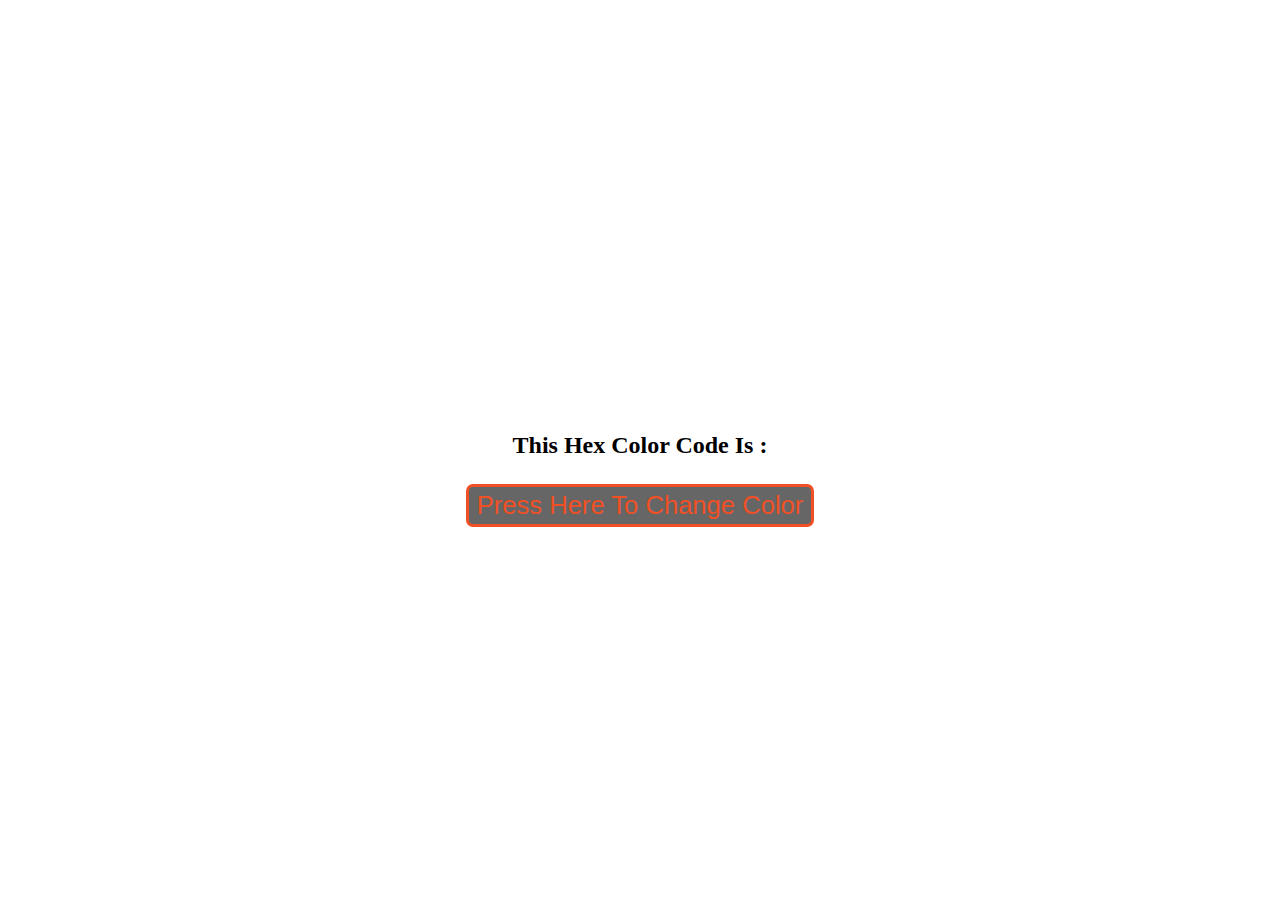
<file: 1-change-background-color/index.html>
<!DOCTYPE html>
<html lang="en">
<head>
    <meta charset="UTF-8">
    <meta name="viewport" content="width=device-width, initial-scale=1.0">
    <title>Document</title>
    <link rel="stylesheet" type="text/css" href="main.css">
</head>
<body>

    <div class="container">
        <h2 class="hexColor">This Hex Color code is : <span class="hex"></span></h2>
        <button type="button" class="hexBtn">Press here to change color</button>
    </div>

    <script src="script.js"></script>
    
</body>
</html>
</file>
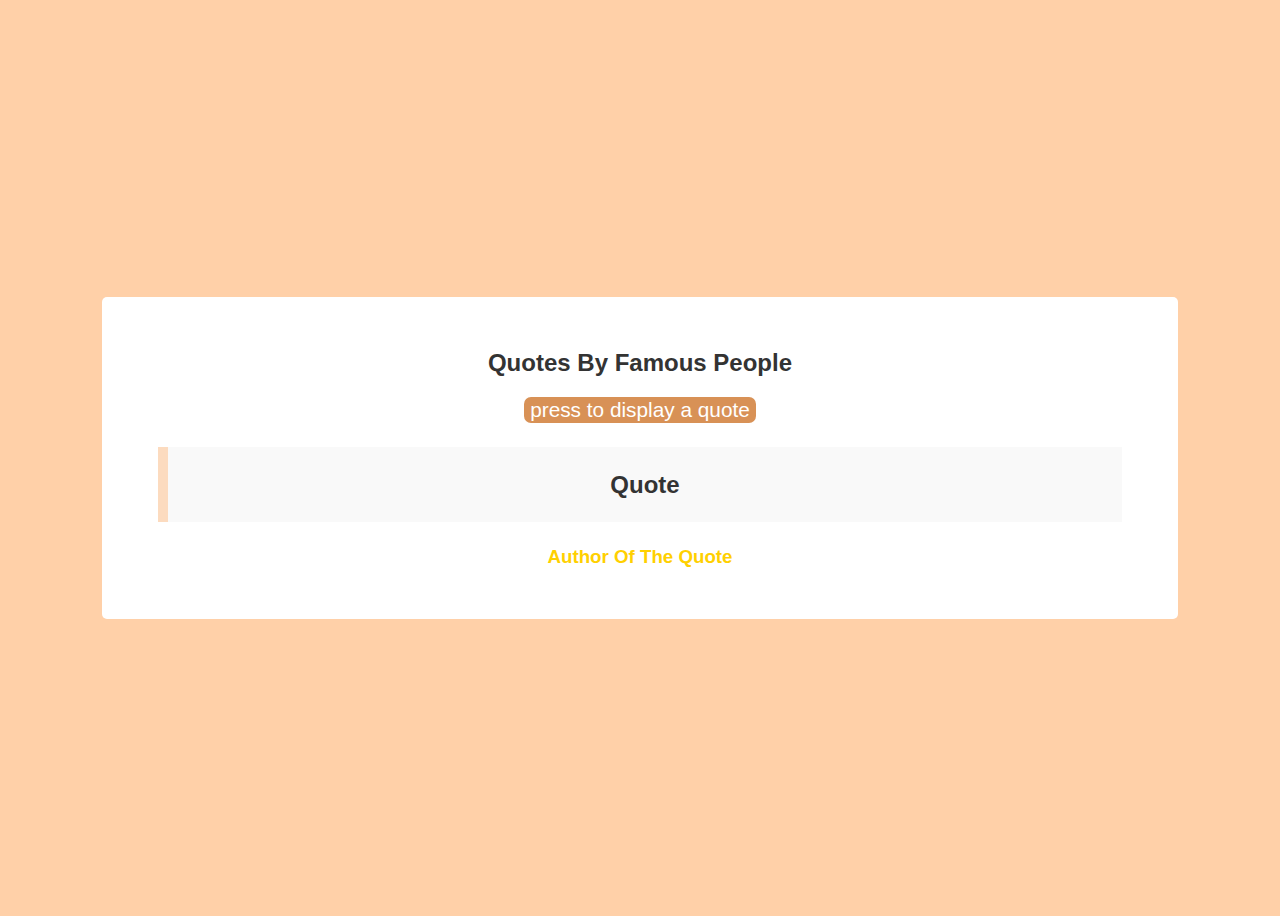
<file: 3-quotes-project/index.html>
<!DOCTYPE html>
<html lang="en">
<head>
    <meta charset="UTF-8">
    <meta name="viewport" content="width=device-width, initial-scale=1.0">
    <title>Document</title>
    <link rel="stylesheet" type="text/css" href="main.css">
</head>
<body>
    <div class="container">

        <h2>quotes by famous people</h2>
        <button type="button" id="quoteBtn">press to display a quote</button>
       
        <blockquote>
            <h2 id="quote">quote</h2>
        </blockquote>

        <h3 id="quoteAuthor">author of the quote</h3>

    </div>
 
    <script src="script.js"></script>
    
</body>
</html>
</file>
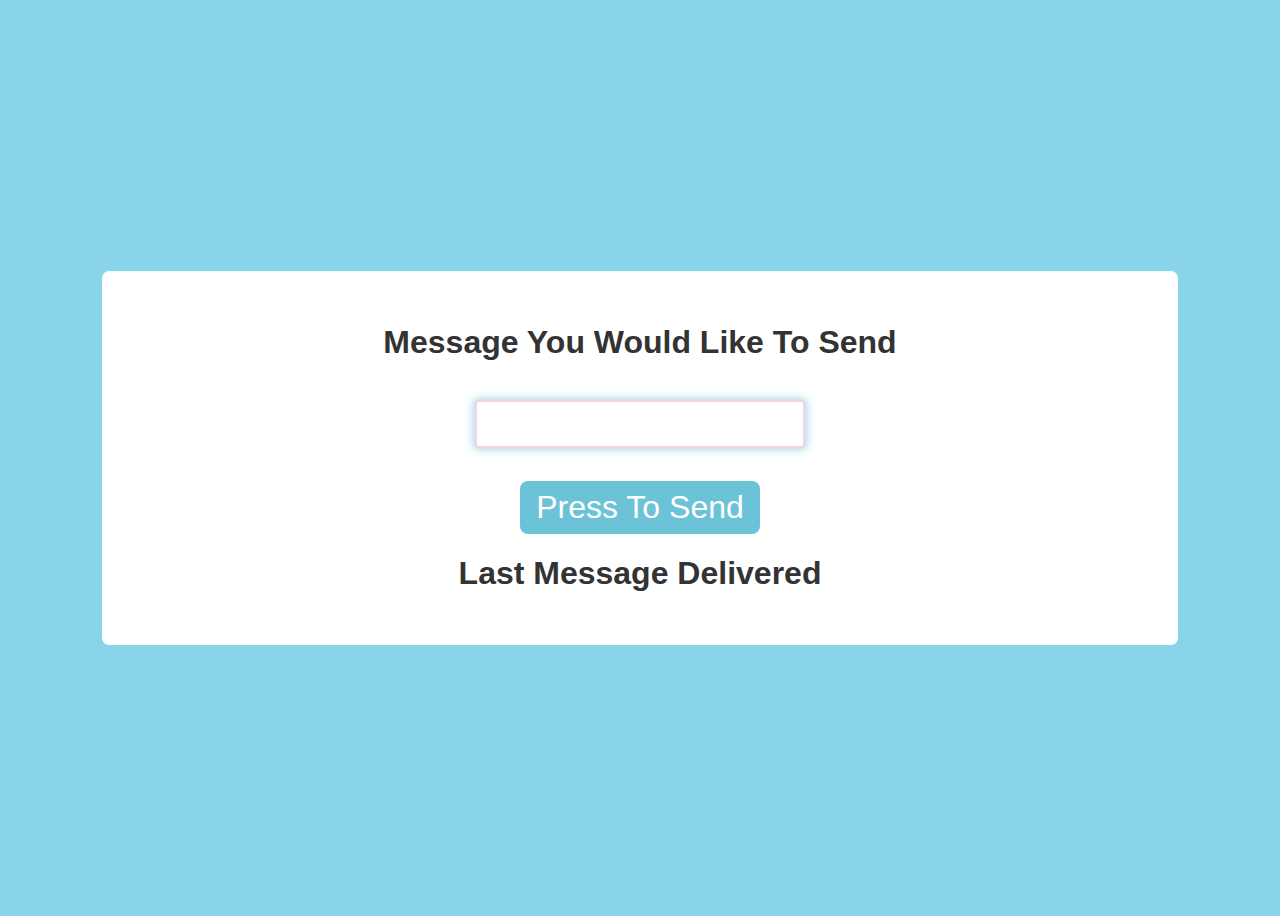
<file: 4-pass-the-message-project/index.html>
<!DOCTYPE html>
<html lang="en">
<head>
    <meta charset="UTF-8">
    <meta name="viewport" content="width=device-width, initial-scale=1.0">
    <title>Document</title>
    <link rel="stylesheet" type="text/css" href="main.css">
</head>
<body>

    <div class="container">

        <h1>message you would like to send</h1>
        <input type="text" name="messageIn" id="messageIn">
        <button type="button" id="sendBtn">press to send</button>
        <h1>last message delivered</h1>
        <h1 id="messageOut"></h1>  

    </div>


    <script src="script.js"></script>
    
</body>
</html>
</file>
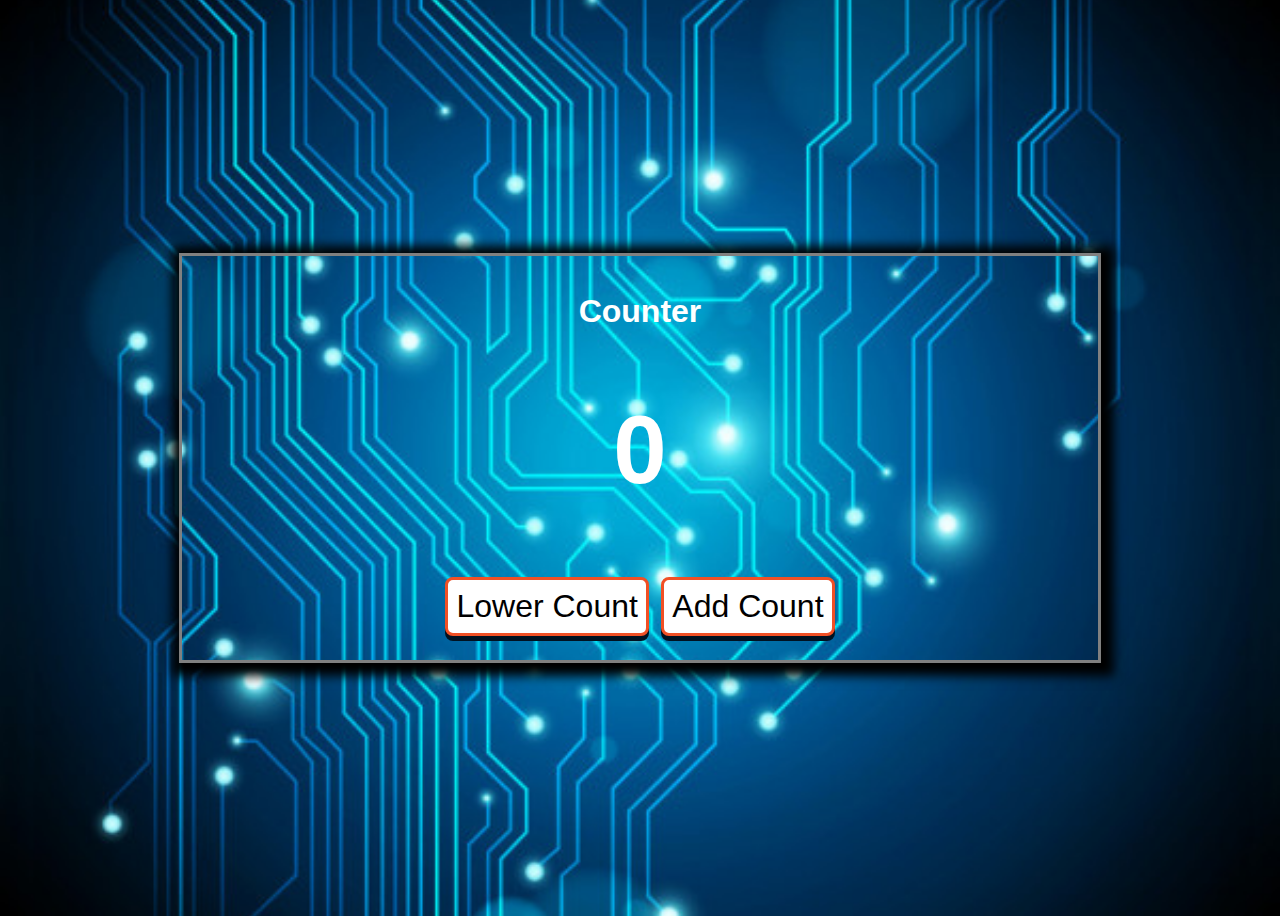
<file: 5-counter/index.html>
<!DOCTYPE html>
<html lang="en">
<head>
    <meta charset="UTF-8">
    <meta name="viewport" content="width=device-width, initial-scale=1.0">
    <title>Document</title>
    <link rel="stylesheet" type="text/css" href="main.css">
</head>
<body>
    
    <div class="counter-box">

        <h1>counter</h1>

        <h1 class="counter">0</h1>
        
        <div id="btns">
            <button type="button" class="btn" id="lowerCountBtn">Lower Count</button>
            <button type="button" class="btn" id="addCountBtn">Add Count</button>
        </div>


    </div>




    <script src="script.js"></script>

</body>
</html>
</file>
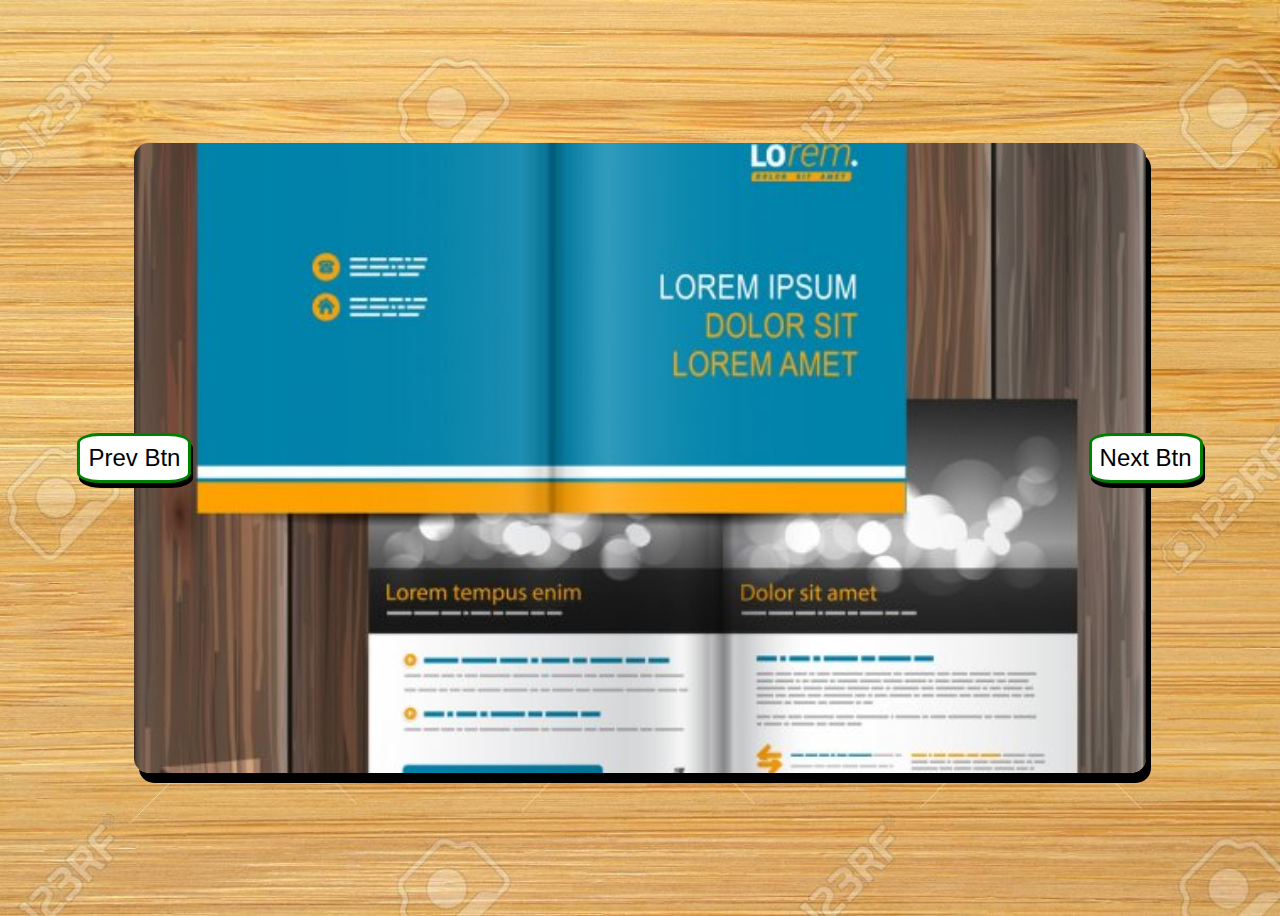
<file: 6-background-image-slider/index.html>
<!DOCTYPE html>
<html lang="en">
<head>
    <meta charset="UTF-8">
    <meta name="viewport" content="width=device-width, initial-scale=1.0">
    <title>Document</title>
    <link rel="stylesheet" type="text/css" href="main.css">
</head>
<body>

    <div class="images">
        <button type="button" class="btn prevBtn">Prev Btn</button>
        <button type="button" class="btn nextBtn">Next Btn</button>
    </div>

    <script src="script.js"></script>
    
</body>
</html>
</file>
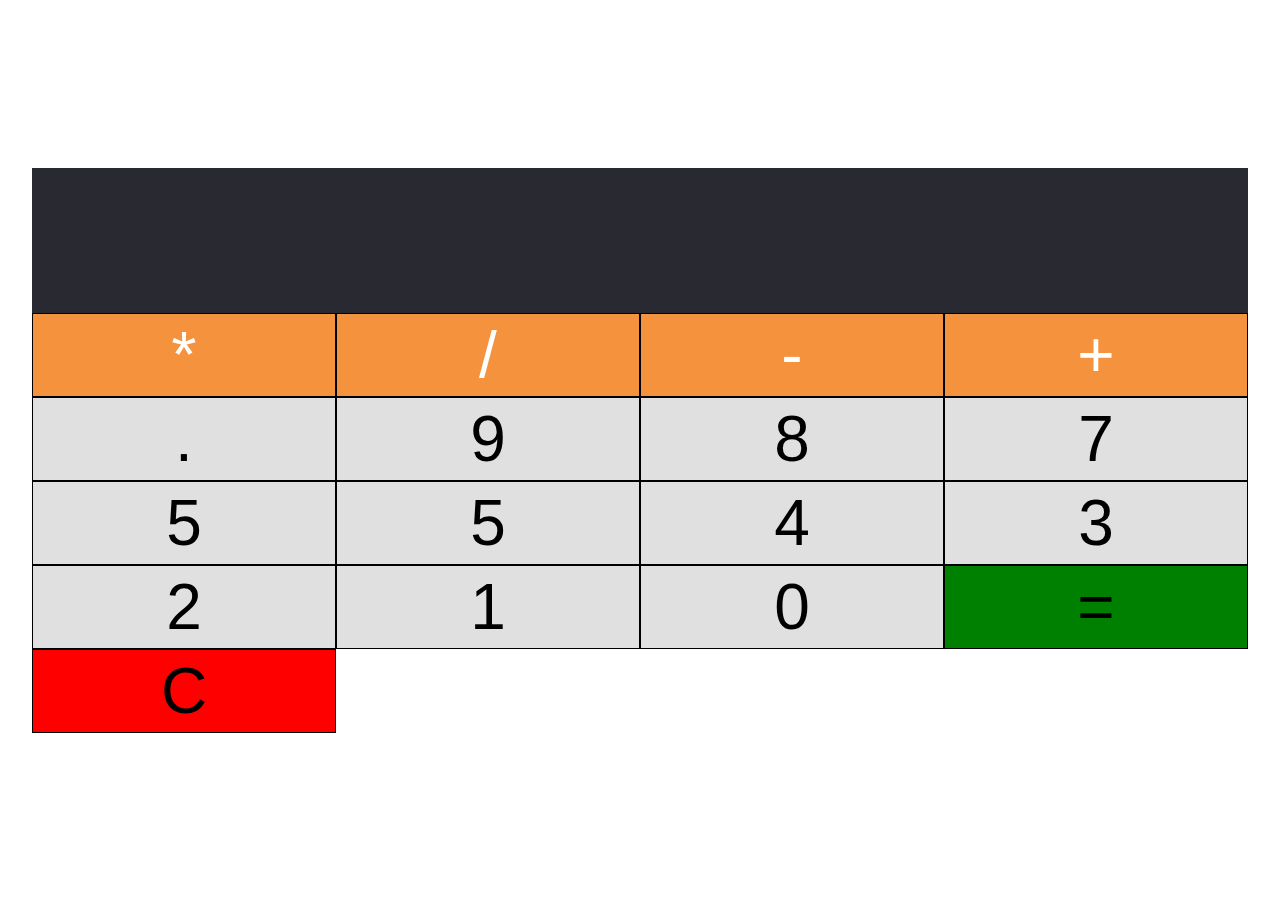
<file: 7-calculator/index.html>
<!DOCTYPE html>
<html lang="en">
<head>
    <meta charset="UTF-8">
    <meta name="viewport" content="width=device-width, initial-scale=1.0">
    <title>Document</title>
    <link rel="stylesheet" href="main.css">
</head>
<body>

    <section class="calculator">

        <form>
            <input type="text" name="" id="" class="screen">
        </form>

        <div class="buttons">
            <!-- yellow -->
            <button type="button" class="btn btn-yellow" data-num="*">*</button>
            <button type="button" class="btn btn-yellow" data-num="/">/</button>
            <button type="button" class="btn btn-yellow" data-num="-">-</button>
            <button type="button" class="btn btn-yellow" data-num="+">+</button>
            <!-- grey button -->
            <button type="button" class="btn btn-grey" data-num=".">.</button>
            <button type="button" class="btn btn-grey" data-num="9">9</button>
            <button type="button" class="btn btn-grey" data-num="8">8</button>
            <button type="button" class="btn btn-grey" data-num="7">7</button>
            <button type="button" class="btn btn-grey" data-num="6">5</button>
            <button type="button" class="btn btn-grey" data-num="5">5</button>
            <button type="button" class="btn btn-grey" data-num="4">4</button>
            <button type="button" class="btn btn-grey" data-num="3">3</button>
            <button type="button" class="btn btn-grey" data-num="2">2</button>
            <button type="button" class="btn btn-grey" data-num="1">1</button>
            <button type="button" class="btn btn-grey" data-num="0">0</button>

            <button type="button" class="btn-equal btn-grey">=</button>
            <button type="button" class="btn-clear btn-grey">C</button>

        </div>
    </section>
    
    <script src="script.js"></script>

</body>
</html>
</file>
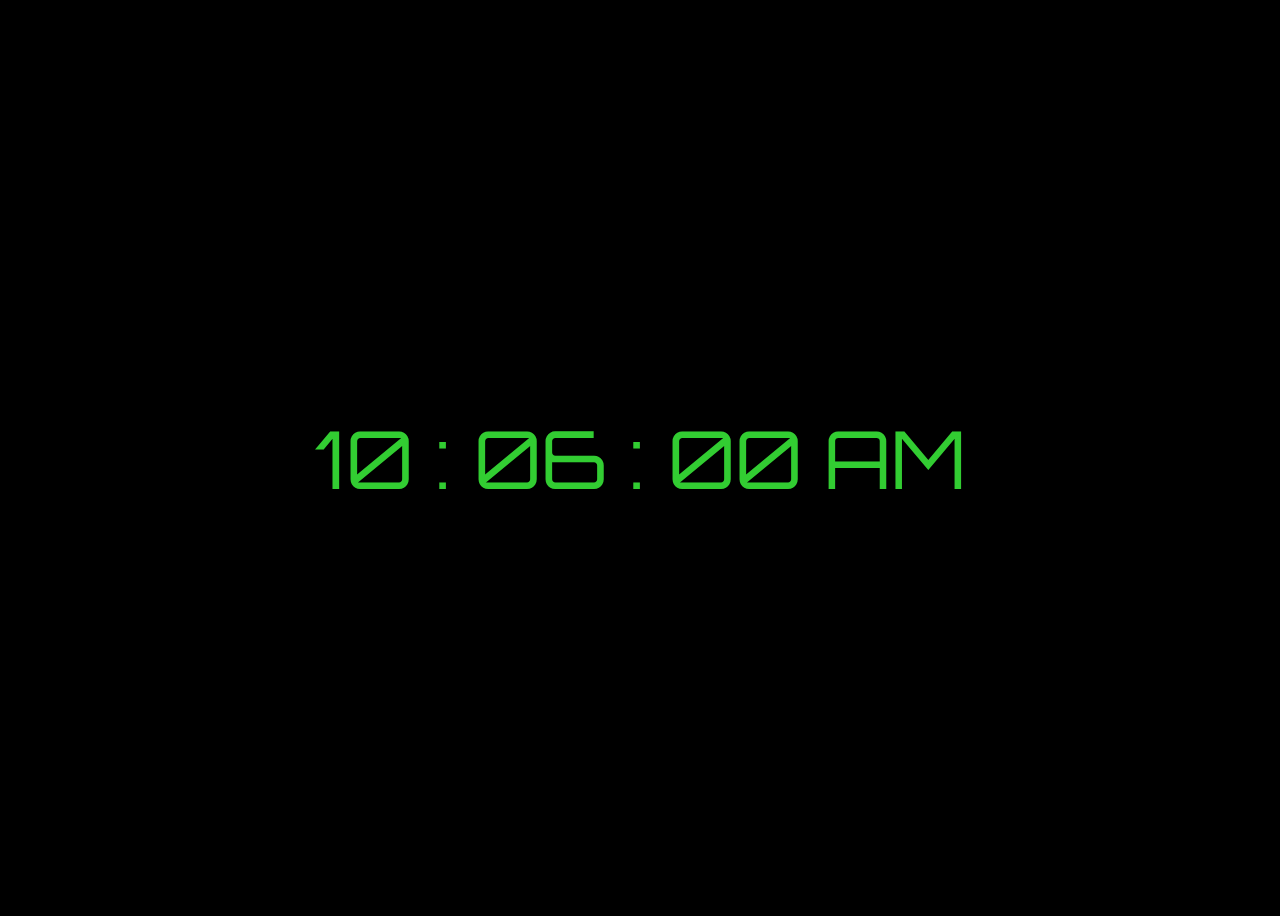
<file: 8-digital-clock/index.html>
<!DOCTYPE html>
<html lang="en">
<head>
    <meta charset="UTF-8">
    <meta name="viewport" content="width=device-width, initial-scale=1.0">
    <title>Document</title>
    <link rel="stylesheet" href="main.css">
    <link href="https://fonts.googleapis.com/css2?family=Orbitron&display=swap" rel="stylesheet">
</head>
<body>

    <div id="clock"></div>




    <script src="script.js"></script>
    
</body>
</html>
</file>
<file: 1-change-background-color/main.css>
body {
    min-height: 100vh;
    display: flex;
    justify-content: center;
    align-items: center;
}

.container {
    text-align: center;
}

.hexColor {
    text-transform: capitalize;
}

.hex {
    font-size: 3rem;
}

.hexBtn {
    color: #f15025;
    border: 3px solid #f15025;
    border-radius: 7px;
    background: rgba(0, 0, 0, 0.6);
    font-size: 1.6rem;
    padding: 0.25rem 0.5rem;
    cursor: pointer;
    outline: none;
    text-transform: capitalize;
}

.hexBtn:hover {
    background: rgb(0, 0, 0);
}
</file>
<file: 3-quotes-project/main.css>
body {
    min-height: 100vh;
    display: flex;
    align-items: center;
    justify-content: center;
    background: #ffd0a8;
    color: #333;
    font-family: arial, sans-serif;
    font-weight: 400;
    text-transform: capitalize;
}

.container {
    text-align: center;
    padding: 2rem;
    border-radius: 5px;
    background-color: #fff;
    flex: 0 0 80%;
}

#quoteBtn {
    border: none;
    color: #fff;
    background: #d89156;
    font-size: 1.3rem;
    padding:0.25rem 0.5 rem;
    border-radius: 7px;
    cursor: pointer;
}

#quoteBtn:hover {
    color: #ffd000;
}

blockquote {
    background:#f9f9f9;
    border-left: 10px solid #fcdbbf;
    margin: 1.5rem;
    padding: 0.25rem;
}

#quoteAuthor {
    color: #ffd000;
}
</file>
<file: 4-pass-the-message-project/main.css>
body {
    min-height: 100vh;
    display: flex;
    align-items: center;
    justify-content: center;
    background: #88d5e9;
    color: #333;
    font-family: Arial, Helvetica, sans-serif;
    font-weight: 400;
    text-transform: capitalize;
}

.container {
    text-align: center;
    padding: 2rem;
    border-radius: 7px;
    background: #fff;
    flex: 0 0 80%;
}

button {
    display: block;
    font-size: 2rem;
    margin: 1rem auto;
    padding: 0.5rem 1rem;
    color: #fff;
    background: #6cc3d8;
    border-radius: 8px;
    border: none;
    text-transform: capitalize;
}

button:hover {
    opacity: 0.8;
    cursor: pointer;
}

input[type=text] {
    padding: 0.5rem;
    margin: 1rem;
    border-radius: 5px;
    font-size: 1.5rem;
    border: 3px solid #eed5e9;
    outline: none;
}

input[type=text] {
    box-shadow: 0 0 10px #88d5e9;
}

#messageOut {
    margin: 0.5rem 0;
    color: #88d5e9;
}
</file>
<file: 5-counter/main.css>
body {
    min-height: 100vh;
    display: flex;
    align-items: center;
    justify-content: center;
    background: url('img/tech.jpg')center/cover no-repeat;
    /* background-position: center;
    background-size: cover;
    background-repeat: no-repeat; */
    color: white;
    font-family: Arial, Helvetica, sans-serif;
    text-transform: capitalize;
}

.counter-box {
    flex: 0 0 70%;
    text-align: center;
    border: 3px solid grey;
    padding: 1rem;
    font-weight: bold;
    box-shadow: 3px 3px 10px 10px black;
}

.counter {
    font-size: 6rem;
}

.btn {
    background: #fff;
    border-radius: 8px;
    font-size: 2rem;
    padding: 0.5rem;
    margin: 0.5rem 0.25rem;
    border: 3px solid #f15025;
    box-shadow: 0px 5px #001221;
    outline: none;
}

.btn:hover {
    background-color: #4caf50;
    color: white;
}

.btn:active {
    box-shadow: none;
}
</file>
<file: 6-background-image-slider/main.css>
body {
    min-height: 100vh;
    display: flex;
    align-items: center;
    justify-content: center;
    background: url('img/background.jpg')center/cover no-repeat;
}

.images {
    background: yellow;
    flex: 0 0 80%;
    min-height: 70vh;
    background: url('img/bcg-0.jpg')center/cover no-repeat;
    border-radius: 15px;
    box-shadow: 5px 10px black;
    position: relative;
}

.btn {
    display: inline-block;
    background: white;
    color: black;
    border: 3px solid green;
    font-size:  1.5rem;
    padding:  0.5rem;
    border-radius: 20%;
    box-shadow: 2px 5px black;
    outline: none;
}

.prevBtn {
    position: absolute;
    top: 50%;
    left: 0;
    transform: translate(-50%, -50%);
}

.nextBtn {
    position: absolute;
    top: 50%;
    right: 0;
    transform: translate( 50%, -50%);
}

.btn:active {
    background: grey;
    box-shadow: 1px 1px grey;
}

.btn:hover {
    background: green;
    color: #fff;
}
</file>
<file: 7-calculator/main.css>
* {
    margin: 0;
    padding: 0;
    box-sizing: border-box;
}

body {
    min-height: 100vh;
    display: flex;
    align-items: center;
    justify-content: center;
}

.calculator {
    flex: 0 0 95%;
}

.screen {
    width: 100%;
    font-size: 7rem;
    padding: 0.5rem;
    background: rgba(41, 41, 50);
    color: white;
    border: none;
}

.buttons {
    display: flex;
    flex-wrap: wrap;
    transition: all 0.5s linear;
}

button {
    flex: 0 0 25%;
    border: 1px solid black;
    padding: 0.25rem 0;
    transition: all 2s ease;
}

button:hover {
    background: blue;
}

.btn-yellow {
    background: rgb(245, 146, 62);
    color: white;
}

.btn-grey {
    background: rgb(224, 224, 224);
}

.btn, .btn-equal, .btn-clear {
    font-size: 4rem;
}

.btn-equal {
    background: green;
}

.btn-clear {
    background: red;
}
</file>
<file: 8-digital-clock/main.css>
body {
    min-height: 100vh;
    display: flex;
    justify-content: center;
    align-items: center;
    background: #000;
}

#clock {
    font-family: 'Orbitron', sans-serif;
    font-size: 5rem;
    color: #32cd32;
}
</file>
